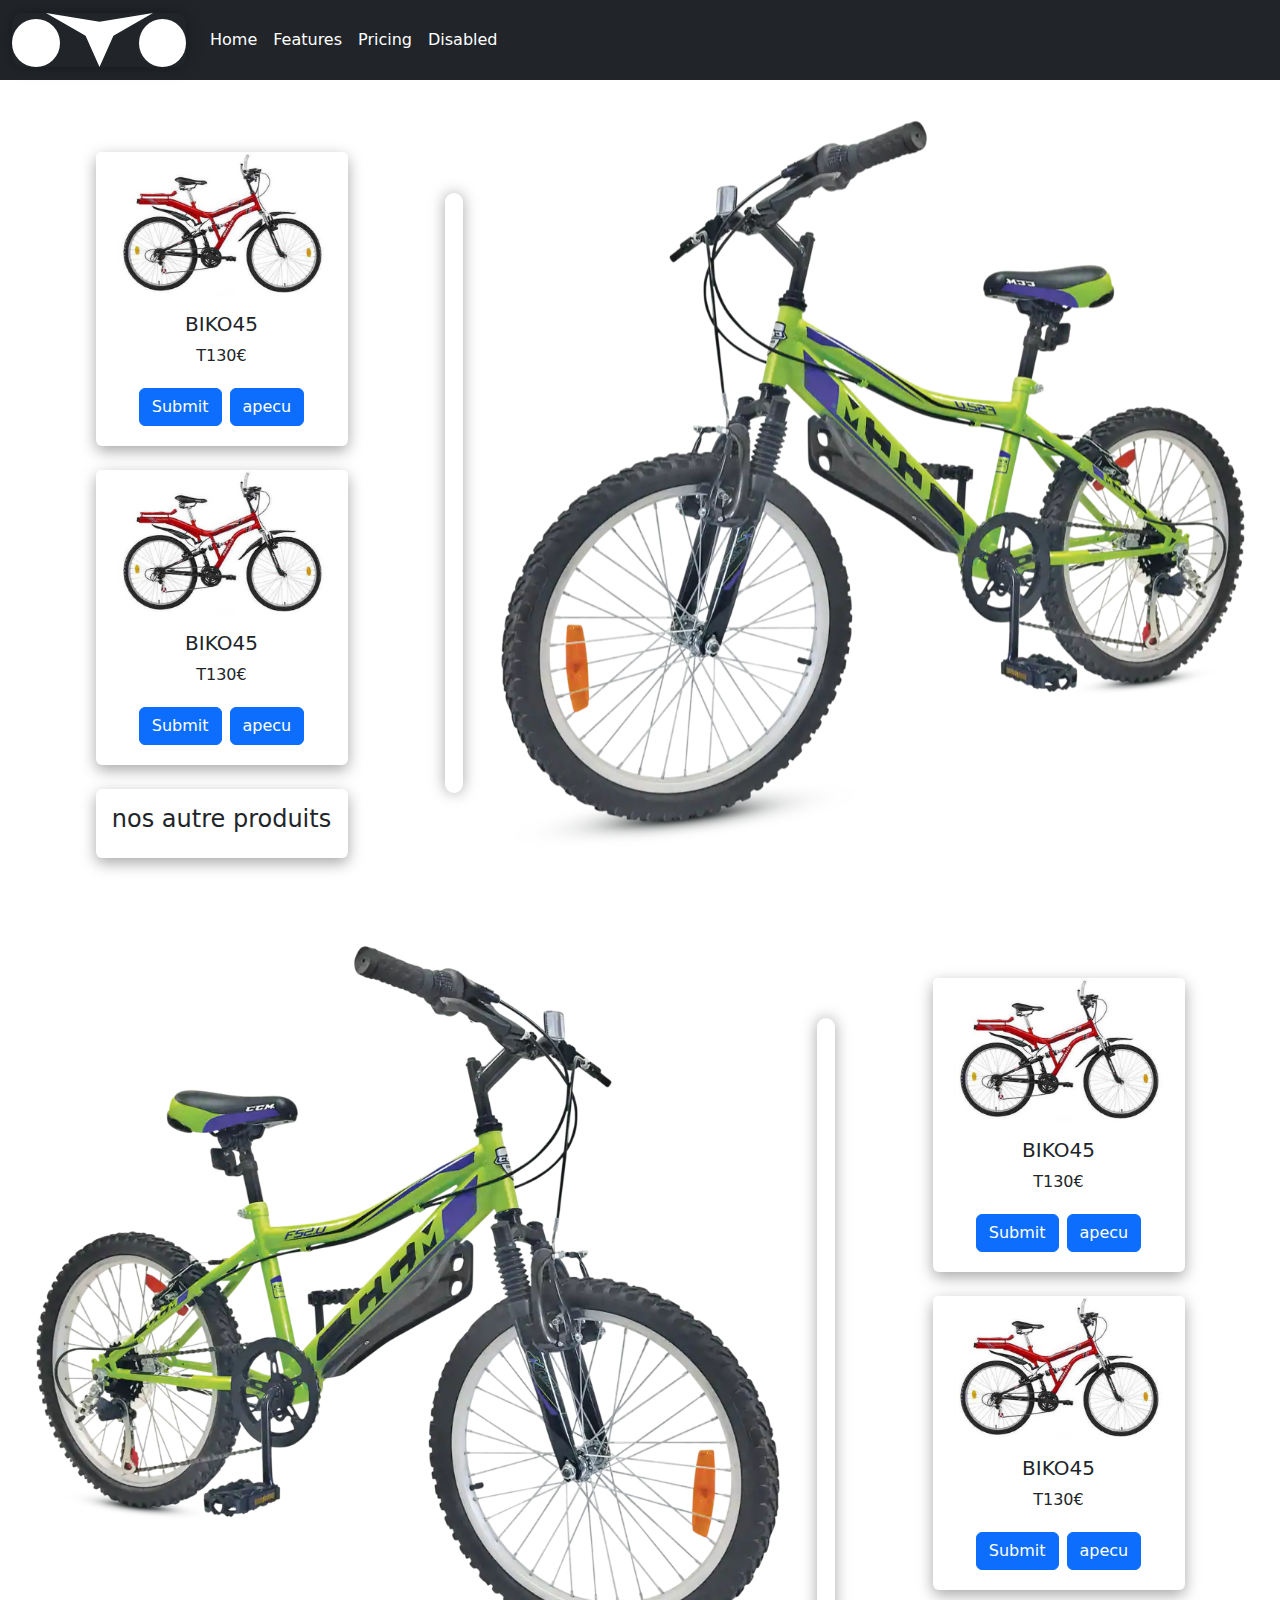
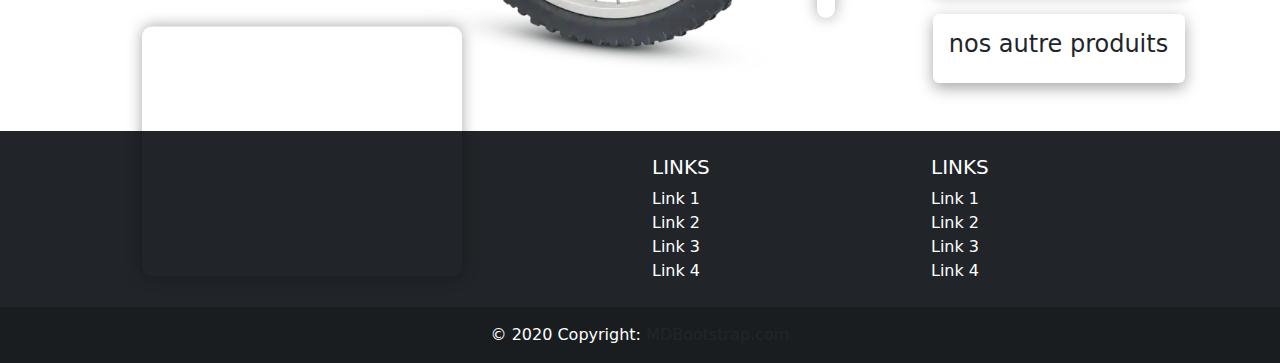
<file: accueil.html>
<!DOCTYPE html>
<html lang="en">

<head>
    <meta charset="UTF-8">
    <meta http-equiv="X-UA-Compatible" content="IE=edge">
    <meta name="viewport" content="width=device-width, initial-scale=1.0">
    <title>Acceuil</title>
    <link rel="stylesheet" href="https://cdn.jsdelivr.net/npm/bootstrap@5.2.0-beta1/dist/css/bootstrap.min.css">
    <link rel="stylesheet" href="style.css">
</head>

<body>
    <nav class="navbar navbar-expand-lg bg-dark">
        <div class="container-fluid">
            <a class="navbar-brand" href="#"><svg xmlns="http://www.w3.org/2000/svg" width="174" height="54" viewBox="0 0 174 54">
                <g id="Groupe_8" data-name="Groupe 8" transform="translate(-0.232)">
                    <path id="Polygone_4" data-name="Polygone 4" d="M53.5,0,67.41,31.32,107,54,53.5,45.36,0,54,39.59,31.32Z"
                        transform="translate(141.232 54) rotate(180)" fill="#fff" />
                    <circle id="Ellipse_8" data-name="Ellipse 8" cx="24" cy="24" r="24" transform="translate(0.232 6)"
                        fill="#fff" />
                    <ellipse id="Ellipse_9" data-name="Ellipse 9" cx="23.5" cy="24" rx="23.5" ry="24"
                        transform="translate(127.232 6)" fill="#fff" />
                </g>
            </svg>
</a>
            <button class="navbar-toggler" type="button" data-bs-toggle="collapse" data-bs-target="#navbarNavAltMarkup"
                aria-controls="navbarNavAltMarkup" aria-expanded="false" aria-label="Toggle navigation">
                <span class="navbar-toggler-icon"></span>
            </button>
            <div class="collapse navbar-collapse" id="navbarNavAltMarkup">
                <div class="navbar-nav">
                    <a class="text-white nav-link active" aria-current="page" href="#">Home</a>
                    <a class="text-white nav-link" href="#">Features</a>
                    <a class="text-white nav-link" href="#">Pricing</a>
                    <a class="text-white nav-link disabled">Disabled</a>
                </div>
            </div>
        </div>
    </nav>
    <div class=" container ">
        <div class=" d-flex align-items-center justify-content-center">
            <div class="contentL col-4">
                <div class="row  d-flex m-5 flex-nowrap flex-column align-items-center g-4">

                    <div class="col-12">
                        <div class="card align-items-center">

                            <img src="Bikeshop_projet/bike-1.jpg" class="card-img-top" alt="...">
                            <div class="card-body d-flex align-items-center flex-column ">
                                <h5 class="card-title">BIKO45</h5>
                                <p class="card-text ">T130€</p>
                                <div class="detail card-text">detail: Lorem ipsum dolor sit amet consectetur adipisicing
                                    elit. Qui, a?</div>
                                <div class="d-flex flex-row " bis_skin_checked="1">
                                    <button class="btn btn-primary m-1">Submit</button>
                                    <button class="btn btn-primary m-1">apecu</button>
                                </div>

                            </div>
                        </div>
                    </div>
                    <div class="col-12">
                        <div class="card align-items-center">

                            <img src="Bikeshop_projet/bike-1.jpg" class="card-img-top" alt="...">
                            <div class="card-body d-flex align-items-center flex-column ">
                                <h5 class="card-title">BIKO45</h5>
                                <p class="card-text ">T130€</p>
                                <div class="detail card-text">detail: Lorem ipsum dolor sit amet consectetur adipisicing
                                    elit. Qui, a?</div>
                                <div class="d-flex flex-row " bis_skin_checked="1">
                                    <button class="btn btn-primary m-1">Submit</button>
                                    <button class="btn btn-primary m-1">apecu</button>
                                </div>

                            </div>
                        </div>
                    </div>
                    <div class="col-12">
                        <div class="card align-items-center">

                            <div class="card-body d-flex align-items-center flex-column ">

                                <h4>nos autre produits</h4>

                            </div>
                        </div>
                    </div>
                </div>
            </div>
            <div class="contentM col-1">
                <div class="d-flex flex-column align-items-center">
                    <svg xmlns="http://www.w3.org/2000/svg" width="18.193" height="600.071"
                        viewBox="0 0 18.193 919.071">
                        <g id="Rectangle_1" data-name="Rectangle 1" fill="none" stroke="none" stroke-width="5">
                            <rect width="18.193" height="600.071" rx="9.096" stroke="none" />
                            <rect x="2.5" y="2.5" width="13.193" height="600.071" rx="6.596" fill="none" />
                        </g>
                    </svg>

                </div>
            </div>
            <div class="contentR index1 col-8  position-relative">
                <img class=" w-100 h-100" src="ccm-fs-2-0-20-youth-bike-green-18bccd34-c888-4869-854a-b9e83a36e3a7.png"
                    alt="" srcset="">
            </div>
        </div>
    </div>
        <div class=" container ">
            <div class=" d-flex align-items-center justify-content-center">
                        <div class="contentR index2 col-8  position-relative">

                    <img class=" w-100 h-100" src="ccm-fs-2-0-20-youth-bike-green-18bccd34-c888-4869-854a-b9e83a36e3a7.png"
                        alt="" srcset="">
                </div>
                <div class="contentM col-1">
                    <div class="d-flex flex-column align-items-center">
                        <svg xmlns="http://www.w3.org/2000/svg" width="18.193" height="600.071" viewBox="0 0 18.193 919.071">
                            <g id="Rectangle_1" data-name="Rectangle 1" fill="none" stroke="none" stroke-width="5">
                                <rect width="18.193" height="600.071" rx="9.096" stroke="none" />
                                <rect x="2.5" y="2.5" width="13.193" height="600.071" rx="6.596" fill="none" />
                            </g>
                        </svg>
        
                    </div>
                </div><div class="contentL col-4">
                    <div class="row  d-flex m-5 flex-nowrap flex-column align-items-center g-4">
        
                        <div class="col-12">
                            <div class="card align-items-center">
        
                                <img src="Bikeshop_projet/bike-1.jpg" class="card-img-top" alt="...">
                                <div class="card-body d-flex align-items-center flex-column ">
                                    <h5 class="card-title">BIKO45</h5>
                                    <p class="card-text ">T130€</p>
                                    <div class="detail card-text">detail: Lorem ipsum dolor sit amet consectetur adipisicing
                                        elit. Qui, a?</div>
                                    <div class="d-flex flex-row " bis_skin_checked="1">
                                        <button class="btn btn-primary m-1">Submit</button>
                                        <button class="btn btn-primary m-1">apecu</button>
                                    </div>
        
                                </div>
                            </div>
                        </div>
                        <div class="col-12">
                            <div class="card align-items-center">
        
                                <img src="Bikeshop_projet/bike-1.jpg" class="card-img-top" alt="...">
                                <div class="card-body d-flex align-items-center flex-column ">
                                    <h5 class="card-title">BIKO45</h5>
                                    <p class="card-text ">T130€</p>
                                    <div class="detail card-text">detail: Lorem ipsum dolor sit amet consectetur adipisicing
                                        elit. Qui, a?</div>
                                    <div class="d-flex flex-row " bis_skin_checked="1">
                                        <button class="btn btn-primary m-1">Submit</button>
                                        <button class="btn btn-primary m-1">apecu</button>
                                    </div>
        
                                </div>
                            </div>
                        </div>
                        <div class="col-12">
                            <div class="card align-items-center">
        
                                <div class="card-body d-flex align-items-center flex-column ">
        
                                    <h4>nos autre produits</h4>
        
                                </div>
                            </div>
                        </div>
                    </div>
                </div>

            </div>
        </div>
    <footer class="bg-dark text-center text-lg-start text-white">
        <!-- Grid container -->
        <div class="container p-4">
            <!--Grid row-->
            <div class="row position-relative">
                <!--Grid column-->
                <div class="col-lg-6 col-md-12 mb-4 mb-md-0  mx-5 position-absolute translate-middle-y">
                    <iframe
                        src="https://www.google.com/maps/embed?pb=!1m18!1m12!1m3!1d10528.302031667401!2d2.45672685!3d48.723148849999994!2m3!1f0!2f0!3f0!3m2!1i1024!2i768!4f13.1!3m3!1m2!1s0x47e60b1419742d2d%3A0x2a46703f6e994056!2sCentre%20Hospitalier%20Intercommunal%20de%20Villeneuve-Saint-Georges!5e0!3m2!1sfr!2sfr!4v1654277561297!5m2!1sfr!2sfr"
                        width="60%" height="250" style="border:0;"></iframe>
                </div>
                <div class="col-lg-6 col-md-12 mb-4 mb-md-0 ">

                </div>
                <div class="col-lg-3 col-md-6 mb-4 mb-md-0">
                    <h5 class="text-uppercase">Links</h5>

                    <ul class="list-unstyled mb-0">
                        <li>
                            <a href="#!" class="text-white">Link 1</a>
                        </li>
                        <li>
                            <a href="#!" class="text-white">Link 2</a>
                        </li>
                        <li>
                            <a href="#!" class="text-white">Link 3</a>
                        </li>
                        <li>
                            <a href="#!" class="text-white">Link 4</a>
                        </li>
                    </ul>
                </div>
                <div class="col-lg-3 col-md-6 mb-4 mb-md-0">
                    <h5 class="text-uppercase">Links</h5>

                    <ul class="list-unstyled mb-0">
                        <li>
                            <a href="#!" class="text-white">Link 1</a>
                        </li>
                        <li>
                            <a href="#!" class="text-white">Link 2</a>
                        </li>
                        <li>
                            <a href="#!" class="text-white">Link 3</a>
                        </li>
                        <li>
                            <a href="#!" class="text-white">Link 4</a>
                        </li>
                    </ul>
                </div>
                <!--Grid column-->

                <!--Grid column-->

                <!--Grid column-->

                <!--Grid column-->

                <!--Grid column-->

                <!--Grid column-->
            </div>
            <!--Grid row-->
        </div>
        <!-- Grid container -->

        <!-- Copyright -->
        <div class="text-center p-3" style="background-color: rgba(0, 0, 0, 0.2);">
            © 2020 Copyright:
            <a class="text-dark" href="https://mdbootstrap.com/">MDBootstrap.com</a>
        </div>
        <!-- Copyright -->
    </footer>

</body>

</html>
</file>
<file: style.css>
/* body{
    width: 100vw;
    height: 100vh;
} */


/* .headerBg{
    width: 100%;
    height: 300px;
    background-image:url(Bikeshop_projet/bike-background.jpg) ;
    background-position: center center;
    background-size: cover;
} */

#link{
    background-color: rgb(214, 211, 211);
}
a{
    text-decoration: none;
}

.selle{ 
        transform: rotatey(180deg);
        top: -123px;
        right: 700px;
}

.card{
    box-shadow: rgba(0, 0, 0, 0.35) 0px 5px 15px;
    border: none;
    transition-duration: 0.5s ;

}
.card:hover{
    box-shadow: rgba(0, 0, 0, 0.35) 0px 0px 50px;
    
}
.card:hover .detail{
    display: flex;
    opacity: 100% !important;
}
.detail{
    display: none;
    transition-duration: 0.5s ;
    opacity: 0% !important;
}
svg , iframe{
    border-radius: 10px;
    box-shadow: rgba(0, 0, 0, 0.35) 0px 0px 15px;

}
.index1>img{
    transform: rotatey(180deg);
}
/* <div class="indi">
    <span class="rond"></span>
    <span class = "trait"></span>
    <span class="text"> D0 </span>
</div> */
</file>
